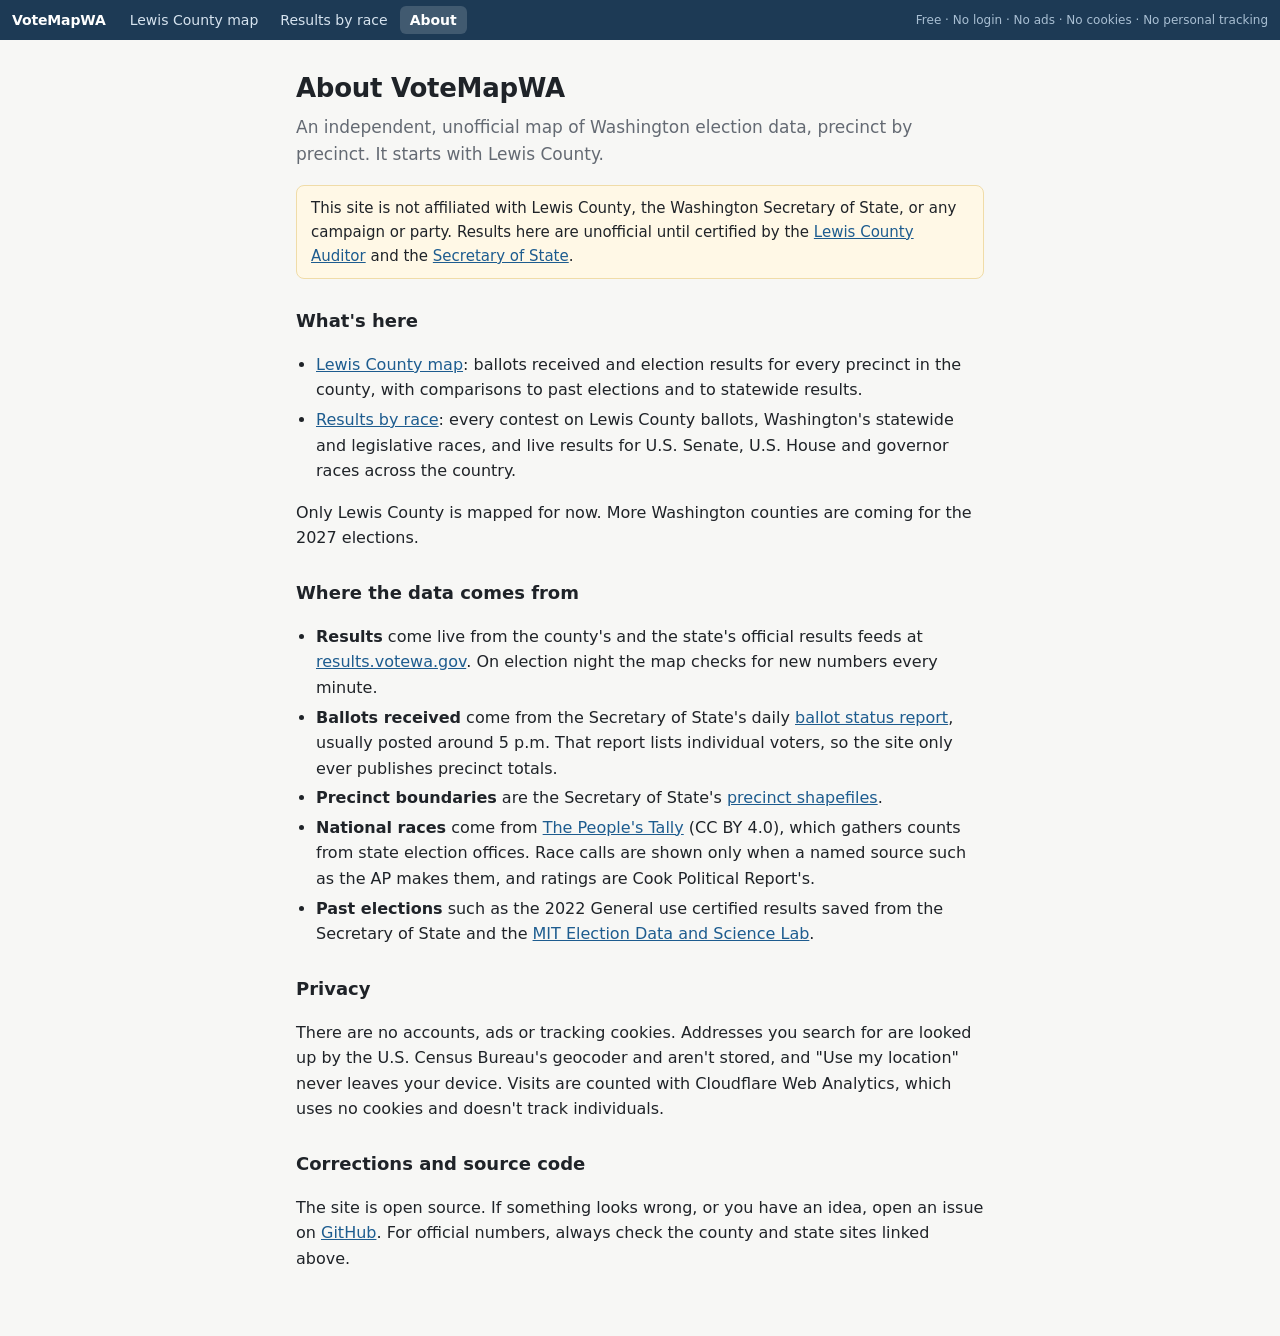
<file: site/about.html>
<!doctype html>
<html lang="en">
<head>
  <meta charset="utf-8">
  <meta name="viewport" content="width=device-width, initial-scale=1">
  <title>About VoteMapWA</title>
  <meta name="description" content="About VoteMapWA: an unofficial, independent election map for Lewis County, Washington, and where its data comes from.">
  <meta property="og:type" content="website">
  <meta property="og:url" content="https://votemapwa.org/about.html">
  <meta property="og:title" content="About VoteMapWA">
  <meta property="og:image" content="https://votemapwa.org/share.png">
  <link rel="icon" href="favicon.ico" sizes="any">
  <link rel="icon" href="favicon.svg" type="image/svg+xml">
  <link rel="apple-touch-icon" href="apple-touch-icon.png">
  <link rel="stylesheet" href="nav.css">
  <style>
    :root { --bg: #f7f7f5; --panel: #fff; --text: #1f2328; --muted: #646a73; --line: #e3e3df; --accent: #1d5c8f;
      font-family: system-ui, -apple-system, "Segoe UI", Roboto, sans-serif; color: var(--text); }
    * { box-sizing: border-box; }
    html, body { margin: 0; background: var(--bg); }
    a { color: var(--accent); }
    .wrap { max-width: 720px; margin: 0 auto; padding: 20px 16px 48px; line-height: 1.6; font-size: 16px; }
    h1 { font-size: 26px; margin: 8px 0 4px; letter-spacing: -0.01em; }
    h2 { font-size: 18px; margin: 28px 0 6px; }
    .lede { font-size: 17px; color: var(--muted); margin-top: 0; }
    ul { padding-left: 20px; }
    li { margin: 4px 0; }
    .note { background: #fff8e6; border: 1px solid #f0dca8; border-radius: 8px; padding: 10px 14px; font-size: 15px; }
  </style>
</head>
<body>
  <nav class="topnav" aria-label="Site">
    <a class="brand" href="./">VoteMapWA</a>
    <div class="links">
      <a href="./">Lewis County map</a>
      <a href="races.html">Results by race</a>
      <a href="about.html" aria-current="page">About</a>
    </div>
    <span class="values" title="Visits are counted in aggregate by Cloudflare Web Analytics, which sets no cookies and doesn't identify you.">Free · No login · No ads · No cookies · No personal tracking</span>
  </nav>
  <main class="wrap">
    <h1>About VoteMapWA</h1>
    <p class="lede">An independent, unofficial map of Washington election data, precinct by precinct. It starts with Lewis County.</p>

    <p class="note">This site is not affiliated with Lewis County, the Washington Secretary of State, or any campaign or party.
      Results here are unofficial until certified by the
      <a href="https://elections.lewiscountywa.gov/" target="_blank" rel="noopener">Lewis County Auditor</a> and the
      <a href="https://www.sos.wa.gov/elections" target="_blank" rel="noopener">Secretary of State</a>.</p>

    <h2>What's here</h2>
    <ul>
      <li><a href="./">Lewis County map</a>: ballots received and election results for every precinct in the county, with
        comparisons to past elections and to statewide results.</li>
      <li><a href="races.html">Results by race</a>: every contest on Lewis County ballots, Washington's statewide and
        legislative races, and live results for U.S. Senate, U.S. House and governor races across the country.</li>
    </ul>
    <p>Only Lewis County is mapped for now. More Washington counties are coming for the 2027 elections.</p>

    <h2>Where the data comes from</h2>
    <ul>
      <li><strong>Results</strong> come live from the county's and the state's official results feeds at
        <a href="https://results.votewa.gov/results/public/lewis-county-wa" target="_blank" rel="noopener">results.votewa.gov</a>.
        On election night the map checks for new numbers every minute.</li>
      <li><strong>Ballots received</strong> come from the Secretary of State's daily
        <a href="https://www.sos.wa.gov/elections/data-research/election-data-and-maps/ballot-status-reports" target="_blank" rel="noopener">ballot status report</a>,
        usually posted around 5 p.m. That report lists individual voters, so the site only ever publishes precinct totals.</li>
      <li><strong>Precinct boundaries</strong> are the Secretary of State's
        <a href="https://www.sos.wa.gov/elections/data-research/election-data-and-maps/reports-data-and-statistics/precinct-shapefiles" target="_blank" rel="noopener">precinct shapefiles</a>.</li>
      <li><strong>National races</strong> come from <a href="https://thepeoplestally.com/open-data/" target="_blank" rel="noopener">The People's Tally</a>
        (CC BY 4.0), which gathers counts from state election offices. Race calls are shown only when a named source such as
        the AP makes them, and ratings are Cook Political Report's.</li>
      <li><strong>Past elections</strong> such as the 2022 General use certified results saved from the Secretary of State
        and the <a href="https://electionlab.mit.edu/" target="_blank" rel="noopener">MIT Election Data and Science Lab</a>.</li>
    </ul>

    <h2>Privacy</h2>
    <p>There are no accounts, ads or tracking cookies. Addresses you search for are looked up by the U.S. Census Bureau's
      geocoder and aren't stored, and "Use my location" never leaves your device. Visits are counted with Cloudflare Web
      Analytics, which uses no cookies and doesn't track individuals.</p>

    <h2>Corrections and source code</h2>
    <p>The site is open source. If something looks wrong, or you have an idea, open an issue on
      <a href="https://github.com/eckstein/lewis-county-election-map" target="_blank" rel="noopener">GitHub</a>.
      For official numbers, always check the county and state sites linked above.</p>
  </main>
  <script defer src="https://static.cloudflareinsights.com/beacon.min.js" data-cf-beacon='{"token": "aafe9ad38ead4d3689446bed4373c6c2"}'></script>
</body>
</html>
</file>
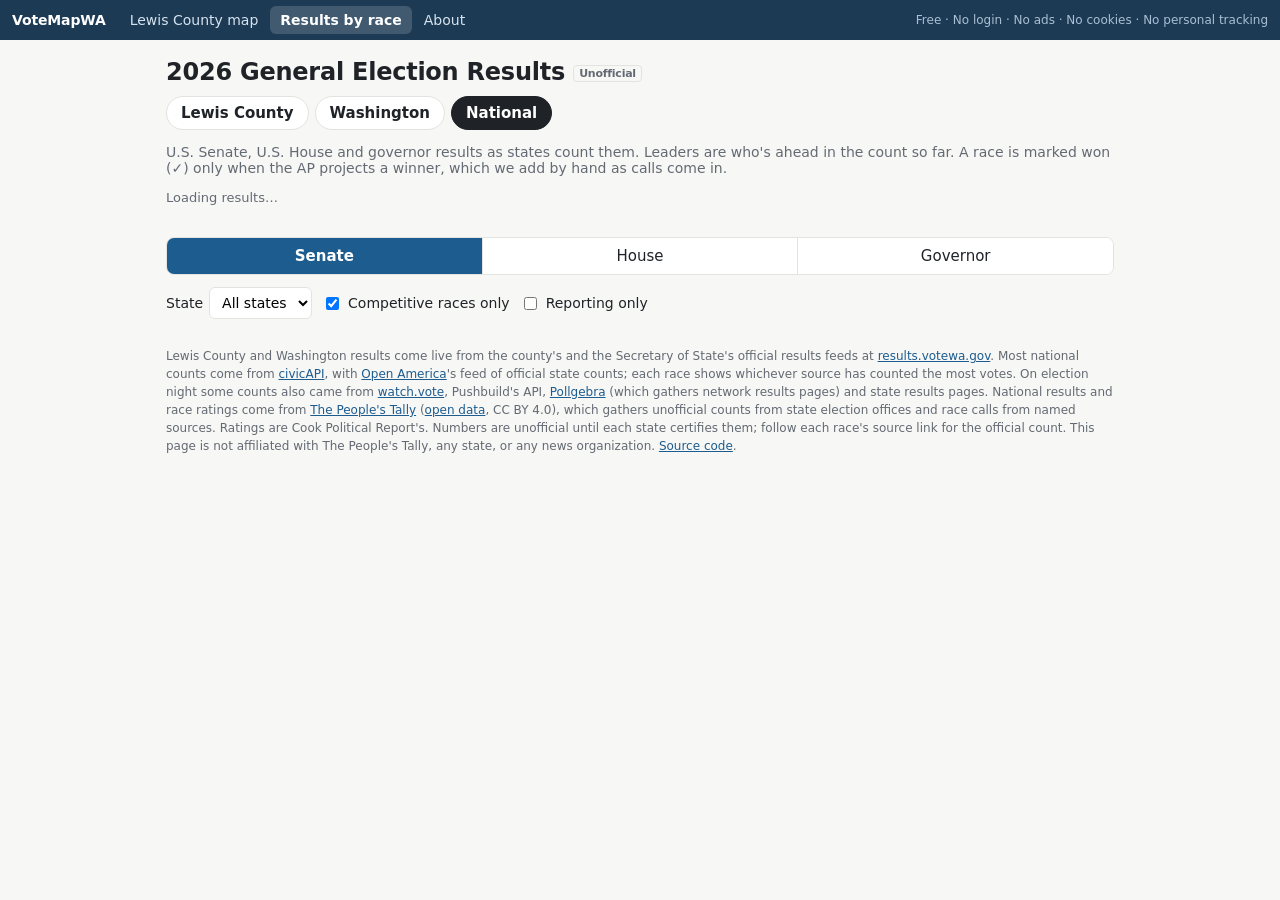
<file: site/national.html>
<!doctype html>
<html lang="en">
<head>
  <meta charset="utf-8">
  <title>Results by Race</title>
  <meta http-equiv="refresh" content="0; url=races.html#national">
  <link rel="canonical" href="https://votemapwa.org/races.html">
  <script>location.replace("races.html#national");</script>
</head>
<body><a href="races.html#national">National results have moved here.</a></body>
</html>
</file>
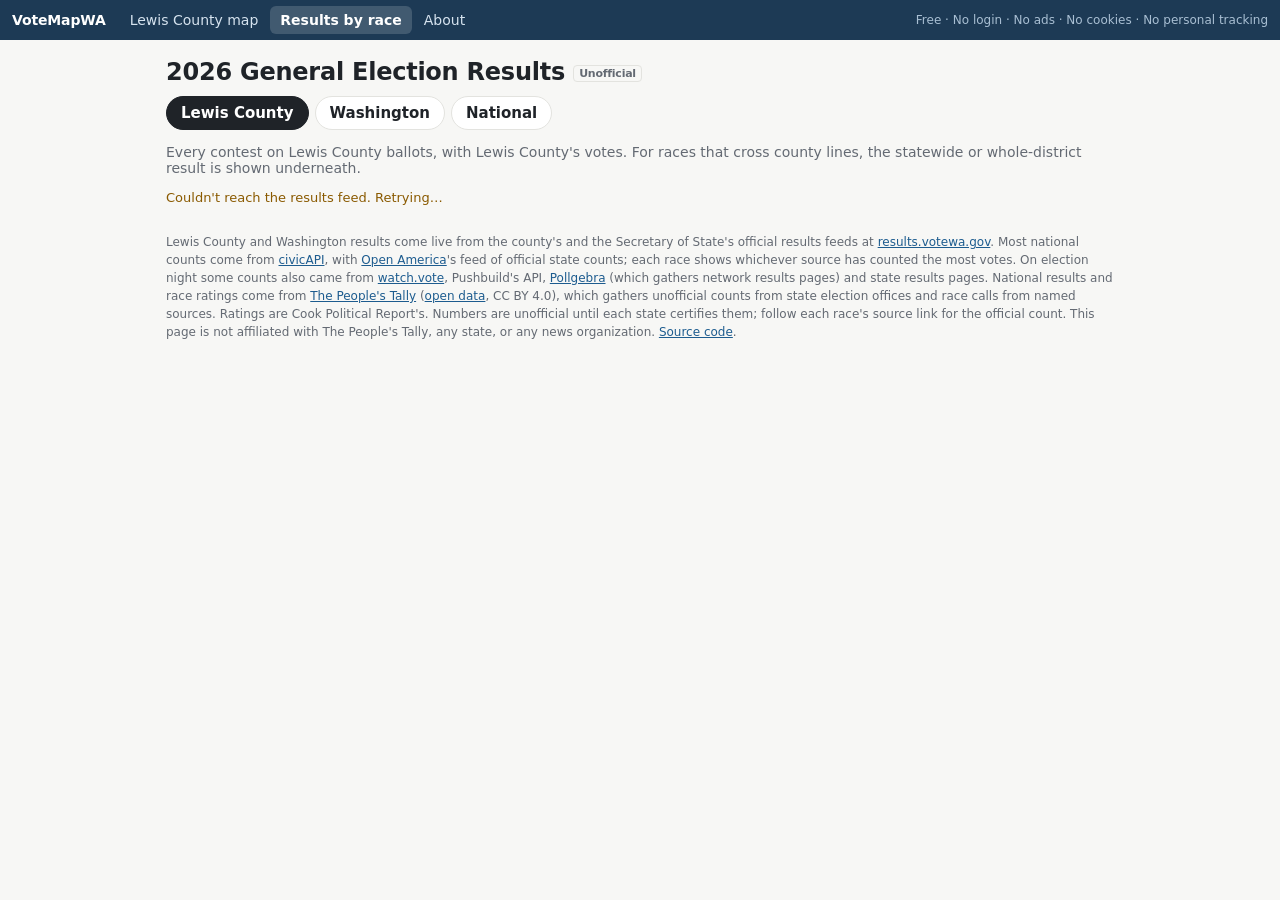
<file: site/races.html>
<!doctype html>
<html lang="en">
<head>
  <meta charset="utf-8">
  <meta name="viewport" content="width=device-width, initial-scale=1">
  <title>Results by Race</title>
  <meta name="description" content="Live 2026 general election results by race: Lewis County, Washington state, and national Senate, House and governor races.">
  <meta property="og:type" content="website">
  <meta property="og:url" content="https://votemapwa.org/races.html">
  <meta property="og:title" content="2026 Results by Race">
  <meta property="og:description" content="Live results for Lewis County, Washington state, and national Senate, House and governor races.">
  <meta property="og:image" content="https://votemapwa.org/share.png">
  <link rel="icon" href="favicon.ico" sizes="any">
  <link rel="icon" href="favicon.svg" type="image/svg+xml">
  <link rel="apple-touch-icon" href="apple-touch-icon.png">
  <link rel="stylesheet" href="nav.css">
  <style>
    :root {
      --bg: #f7f7f5; --panel: #fff; --text: #1f2328; --muted: #646a73; --line: #e3e3df; --accent: #1d5c8f;
      --d: #2f6db5; --d-soft: #dbe7f6; --r: #c23b32; --r-soft: #f6dcd9; --o: #7a6a9a; --o-soft: #e7e2ef;
      font-family: system-ui, -apple-system, "Segoe UI", Roboto, sans-serif; color: var(--text);
    }
    * { box-sizing: border-box; }
    [hidden] { display: none !important; }
    html, body { margin: 0; background: var(--bg); }
    a { color: var(--accent); }
    .wrap { max-width: 980px; margin: 0 auto; padding: 8px 16px 40px; }
    .back { font-size: 14px; font-weight: 600; text-decoration: none; }
    .back:hover { text-decoration: underline; }
    h1 { font-size: 24px; margin: 10px 0 2px; letter-spacing: -0.01em; }
    h2 { font-size: 13px; margin: 0 0 10px; text-transform: uppercase; letter-spacing: 0.04em; color: var(--muted); }
    .badge { font-size: 11px; font-weight: 600; color: var(--muted); border: 1px solid var(--line); border-radius: 4px; padding: 1px 5px; vertical-align: middle; }
    .muted { color: var(--muted); font-size: 13px; }
    details.cty { display: inline; position: relative; }
    details.cty > summary { display: inline-flex; align-items: center; justify-content: center; width: 15px; height: 15px; border-radius: 50%;
      border: 1px solid currentColor; font: italic 600 10px/1 Georgia, serif; cursor: pointer; list-style: none; vertical-align: 1px; margin-left: 2px; }
    details.cty > summary::-webkit-details-marker { display: none; }
    details.cty .cty-body { position: absolute; z-index: 20; left: -120px; top: 20px; width: 260px; padding: 8px 10px; border-radius: 8px;
      background: var(--panel, #fff); color: var(--text); border: 1px solid var(--line, #ddd); box-shadow: 0 2px 8px rgba(0,0,0,.15);
      font-size: 12.5px; line-height: 1.45; font-style: normal; white-space: normal; }
    .sub { color: var(--muted); font-size: 14px; margin: 0 0 14px; }
    .status { font-size: 13px; color: var(--muted); margin: 0 0 16px; }
    .status.err { color: #8a5a00; }
    .card { background: var(--panel); border: 1px solid var(--line); border-radius: 10px; padding: 14px; }

    .strip { display: grid; grid-template-columns: repeat(3, 1fr); gap: 12px; margin-bottom: 16px; }
    @media (max-width: 720px) { .strip { grid-template-columns: 1fr; } }
    .bal-h { display: flex; justify-content: space-between; align-items: baseline; margin-bottom: 8px; }
    .bal-h strong { font-size: 15px; }
    .bar { position: relative; display: flex; height: 14px; border-radius: 4px; overflow: hidden; background: #ecece8; }
    .bar span { height: 100%; }
    .bar .d { background: var(--d); } .bar .r { background: var(--r); } .bar .i { background: var(--o); }
    .bar .line { position: absolute; top: -3px; bottom: -3px; left: 50%; width: 2px; background: var(--text); }
    .bal-n { display: flex; justify-content: space-between; font-size: 13px; margin-top: 6px; }
    .bal-n .dn { color: var(--d); font-weight: 700; } .bal-n .rn { color: var(--r); font-weight: 700; text-align: right; }
    .bal .note { font-size: 12px; color: var(--muted); margin-top: 4px; }

    .home { margin-bottom: 16px; border-left: 4px solid var(--accent); }

    .tabs { display: flex; gap: 0; border: 1px solid var(--line); border-radius: 8px; overflow: hidden; margin-bottom: 12px; background: #fff; }
    .tabs button { flex: 1; font: inherit; font-size: 15px; padding: 9px 0; border: 0; background: #fff; color: var(--text); cursor: pointer; }
    .tabs button + button { border-left: 1px solid var(--line); }
    .tabs button[aria-selected="true"] { background: var(--accent); color: #fff; font-weight: 600; }
    .filters { display: flex; flex-wrap: wrap; gap: 10px; align-items: center; margin-bottom: 12px; font-size: 14px; }
    .filters select, .filters input[type=search] { font: inherit; font-size: 14px; padding: 6px 8px; border: 1px solid var(--line); border-radius: 6px; background: #fff; }
    .filters label { display: inline-flex; gap: 6px; align-items: center; }

    .grid { display: grid; grid-template-columns: repeat(auto-fill, minmax(290px, 1fr)); gap: 12px; }
    .section-h { margin: 18px 0 10px; }
    .race { background: var(--panel); border: 1px solid var(--line); border-radius: 10px; padding: 12px; }
    .race-h { display: flex; justify-content: space-between; gap: 8px; align-items: baseline; }
    .race-h strong { font-size: 15px; }
    .rating { font-size: 11px; font-weight: 600; border-radius: 4px; padding: 1px 6px; white-space: nowrap; }
    .rt0, .rt1 { background: var(--d-soft); color: #1d4a80; } .rt2 { background: #eaf1fa; color: #1d4a80; }
    .flag-D { background: var(--d); color: #fff; } .flag-R { background: var(--r); color: #fff; } .flag-O { background: var(--o); color: #fff; }
    .flag-hold, .flag-new { background: #ecece8; color: var(--muted); }
    .rt3 { background: #efe8d4; color: #6b5310; }
    .rt4 { background: #fbecea; color: #8c2a23; } .rt5, .rt6 { background: var(--r-soft); color: #8c2a23; }
    .inc { font-size: 12px; color: var(--muted); margin: 2px 0 8px; }
    .cands { list-style: none; margin: 0; padding: 0; display: flex; flex-direction: column; gap: 6px; }
    .cand { display: grid; grid-template-columns: 1fr auto; gap: 2px 8px; font-size: 14px; }
    .cand .nm { overflow: hidden; text-overflow: ellipsis; white-space: nowrap; }
    .pty { display: inline-block; width: 18px; font-size: 11px; font-weight: 700; text-align: center; border-radius: 3px; color: #fff; margin-right: 6px; }
    .pD { background: var(--d); } .pR { background: var(--r); } .pO { background: var(--o); }
    .cand .num { text-align: right; font-variant-numeric: tabular-nums; }
    .cand .num small { color: var(--muted); font-size: 12px; margin-left: 4px; }
    .cand .cbar { grid-column: 1 / -1; height: 5px; background: #ecece8; border-radius: 3px; overflow: hidden; }
    .cand .cbar span { display: block; height: 100%; }
    .cand.win .nm { font-weight: 700; }
    .cand.win .nm::after { content: " ✓"; color: #1a7f37; }
    .more { font-size: 12px; color: var(--muted); }
    .race-f { margin-top: 8px; font-size: 12px; color: var(--muted); display: flex; justify-content: space-between; gap: 8px; }
    .race-f .st-called { color: #1a7f37; font-weight: 600; }
    .race-f .st-counting { color: #8a5a00; font-weight: 600; }

    .house { background: var(--panel); border: 1px solid var(--line); border-radius: 10px; overflow: hidden; }
    .hrow { display: grid; grid-template-columns: 74px 1fr 1fr 110px; gap: 10px; align-items: center; padding: 9px 12px; font-size: 14px; border-top: 1px solid var(--line); }
    .hrow:first-child { border-top: 0; }
    .hrow .code { font-weight: 700; }
    .hrow .hc { min-width: 0; }
    .hrow .hc .nm { display: block; overflow: hidden; text-overflow: ellipsis; white-space: nowrap; }
    .hrow .hc .num { font-size: 12px; color: var(--muted); font-variant-numeric: tabular-nums; }
    .hrow .hc.win .nm { font-weight: 700; } .hrow .hc.win .nm::after { content: " ✓"; color: #1a7f37; }
    .hrow .hs { text-align: right; font-size: 12px; }
    @media (max-width: 620px) {
      .hrow { grid-template-columns: 60px 1fr 1fr; }
      .hrow .hs { grid-column: 1 / -1; text-align: left; }
    }
    .levels { display: flex; gap: 6px; margin: 10px 0 14px; flex-wrap: wrap; }
    .levels button { font: inherit; font-size: 15px; font-weight: 600; padding: 7px 14px; border: 1px solid var(--line); border-radius: 999px; background: #fff; color: var(--text); cursor: pointer; }
    .levels button[aria-selected="true"] { background: var(--text); border-color: var(--text); color: #fff; }
    .race .desc { font-size: 13px; color: var(--muted); margin: 2px 0 8px; }
    .race .desc summary { cursor: pointer; }
    .race .wide { margin-top: 8px; padding-top: 6px; border-top: 1px dashed var(--line); font-size: 12px; color: var(--muted); }
    .race .wide b { color: var(--text); font-weight: 600; }
    .pYes { background: #2f7d5b; } .pNo { background: #9a5b2f; }
    .empty { padding: 16px; color: var(--muted); font-size: 14px; }
    footer { margin-top: 28px; font-size: 12px; color: var(--muted); line-height: 1.5; }
  </style>
</head>
<body>
  <nav class="topnav" aria-label="Site">
    <a class="brand" href="./">VoteMapWA</a>
    <div class="links">
      <a href="./">Lewis County map</a>
      <a href="races.html" aria-current="page">Results by race</a>
      <a href="about.html">About</a>
    </div>
    <span class="values" title="Visits are counted in aggregate by Cloudflare Web Analytics, which sets no cookies and doesn't identify you.">Free · No login · No ads · No cookies · No personal tracking</span>
  </nav>
  <div class="wrap">
    <h1>2026 General Election Results <span class="badge" title="Not an official results site">Unofficial</span></h1>
    <div class="levels" role="tablist" aria-label="Level">
      <button role="tab" data-level="lewis" aria-selected="true">Lewis County</button>
      <button role="tab" data-level="wa" aria-selected="false">Washington</button>
      <button role="tab" data-level="national" aria-selected="false">National</button>
    </div>

    <section id="lv-lewis" class="level">
      <p class="sub">Every contest on Lewis County ballots, with Lewis County's votes. For races that cross county lines, the statewide or whole-district result is shown underneath.</p>
      <p id="lc-status" class="status" role="status">Loading results…</p>
      <section id="lc-progress" class="card home" hidden></section>
      <div id="lc-list"></div>
    </section>

    <section id="lv-wa" class="level" hidden>
      <p class="sub">Statewide measures and races, U.S. House, the courts and the Legislature, counted across all of Washington's counties.</p>
      <p id="wa-status" class="status" role="status">Loading results…</p>
      <p id="wa-progress" class="muted" hidden></p>
      <div class="filters">
        <label>Legislature <select id="wa-ld"></select></label>
      </div>
      <div id="wa-list"></div>
    </section>

    <section id="lv-national" class="level" hidden>
    <p class="sub">U.S. Senate, U.S. House and governor results as states count them. Leaders are who's ahead in the count so far. A race is marked won (✓) only when the AP projects a winner, which we add by hand as calls come in.</p>
    <p id="status" class="status" role="status">Loading results…</p>

    <section class="strip" id="strip" aria-label="Balance of power"></section>
    <section class="card home" id="home" hidden></section>

    <div class="tabs" role="tablist" aria-label="Office">
      <button role="tab" data-office="S" aria-selected="true">Senate</button>
      <button role="tab" data-office="H" aria-selected="false">House</button>
      <button role="tab" data-office="G" aria-selected="false">Governor</button>
    </div>
    <div class="filters">
      <label>State <select id="state"><option value="">All states</option></select></label>
      <label id="comp-wrap"><input type="checkbox" id="comp" checked> Competitive races only</label>
      <label id="rep-wrap"><input type="checkbox" id="rep"> Reporting only</label>
    </div>
    <div id="list"></div>
    </section>

    <footer>
      Lewis County and Washington results come live from the county's and the Secretary of State's official results feeds at
      <a href="https://results.votewa.gov/results/public/washington" target="_blank" rel="noopener">results.votewa.gov</a>.
      Most national counts come from <a href="https://civicapi.org/" target="_blank" rel="noopener">civicAPI</a>, with
      <a href="https://openamerica.io/elections/api/" target="_blank" rel="noopener">Open America</a>'s feed of official state counts;
      each race shows whichever source has counted the most votes. On election night some counts also came from
      <a href="https://watch.vote/midterms/2026" target="_blank" rel="noopener">watch.vote</a>, Pushbuild's API,
      <a href="https://pollgebra.com/" target="_blank" rel="noopener">Pollgebra</a> (which gathers network results pages)
      and state results pages.
      National results and race ratings come from <a href="https://thepeoplestally.com/" target="_blank" rel="noopener">The People's Tally</a>
      (<a href="https://thepeoplestally.com/open-data/" target="_blank" rel="noopener">open data</a>, CC BY 4.0), which gathers
      unofficial counts from state election offices and race calls from named sources. Ratings are Cook Political Report's.
      Numbers are unofficial until each state certifies them; follow each race's source link for the official count.
      This page is not affiliated with The People's Tally, any state, or any news organization.
      <a href="https://github.com/eckstein/lewis-county-election-map" target="_blank" rel="noopener">Source code</a>.
    </footer>
  </div>

<script>
// Level tabs (Lewis County / Washington / National), remembered in the URL hash.
(() => {
  const LEVELS = ["lewis", "wa", "national"];
  function show(level) {
    if (!LEVELS.includes(level)) level = "lewis";
    document.querySelectorAll(".levels button").forEach((b) => b.setAttribute("aria-selected", String(b.dataset.level === level)));
    LEVELS.forEach((l) => { document.getElementById("lv-" + l).hidden = l !== level; });
    if (location.hash.slice(1) !== level) history.replaceState(null, "", "#" + level);
    window.dispatchEvent(new Event("levelchange"));
  }
  document.querySelectorAll(".levels button").forEach((b) => b.addEventListener("click", () => show(b.dataset.level)));
  window.addEventListener("hashchange", () => show(location.hash.slice(1)));
  show(location.hash.slice(1));
})();
</script>
<script>
(() => {
  "use strict";
  const TALLY = "https://thepeoplestally.com";
  // /api/live has no CORS header, so the Worker relays it (and caches it for a minute).
  const LIVE = "https://lc-results-proxy.zacharyeckstein.workers.dev/national/live";
  // civicAPI counts for every state, trimmed and cached by our Worker.
  const CIVIC = "https://lc-results-proxy.zacharyeckstein.workers.dev/national/civic";
  const HOME = "H-WA-03"; // Lewis County's district
  const RATINGS = ["Solid D", "Likely D", "Lean D", "Toss Up", "Lean R", "Likely R", "Solid R"];
  const OFFICE = { S: "Senate", H: "House", G: "Governor" };
  const STATES = { AL:"Alabama",AK:"Alaska",AZ:"Arizona",AR:"Arkansas",CA:"California",CO:"Colorado",CT:"Connecticut",DE:"Delaware",DC:"District of Columbia",FL:"Florida",GA:"Georgia",HI:"Hawaii",ID:"Idaho",IL:"Illinois",IN:"Indiana",IA:"Iowa",KS:"Kansas",KY:"Kentucky",LA:"Louisiana",ME:"Maine",MD:"Maryland",MA:"Massachusetts",MI:"Michigan",MN:"Minnesota",MS:"Mississippi",MO:"Missouri",MT:"Montana",NE:"Nebraska",NV:"Nevada",NH:"New Hampshire",NJ:"New Jersey",NM:"New Mexico",NY:"New York",NC:"North Carolina",ND:"North Dakota",OH:"Ohio",OK:"Oklahoma",OR:"Oregon",PA:"Pennsylvania",RI:"Rhode Island",SC:"South Carolina",SD:"South Dakota",TN:"Tennessee",TX:"Texas",UT:"Utah",VT:"Vermont",VA:"Virginia",WA:"Washington",WV:"West Virginia",WI:"Wisconsin",WY:"Wyoming" };
  // Seats not up this year (Senate: independents who caucus with Democrats count as D).
  const SENATE_NOT_UP = { D: 34, R: 31 };
  const GOV_NOT_UP = { D: 6, R: 8 }; // governors' seats not on the 2026 ballot

  let core = null;          // [{id, o, st, loc, inc, incP, r, cands:[{name,p,inc}]}]
  let snapshot = {};        // results.json races
  let live = {};
  let feeds = {};           // /api/live st: states The People's Tally has a live feed for
  let sites = {};           // core.json: each state's official elections site
  let calls = {};
  const oa = {};            // Open America results.json by office letter: {S, G, H}
  let counts = {};
  let civicAt = null;
  let civic = {};           // /national/civic: {raceId: {c: {name: votes}, pct}}
  let autoCounts = {};      // counts.json: pulled from state sites with no live feed (Montana, Oregon)          // calls.json counts: hand-entered vote totals           // calls.json: {raceId: {winner, by, at}}            // /api/live res, keyed by state
  let lastOk = 0, lastErr = "";
  const ui = { office: "S", state: "", comp: true, rep: false };
  try { Object.assign(ui, JSON.parse(localStorage.getItem("national-ui") || "{}")); } catch (e) {}

  const $ = (id) => document.getElementById(id);
  const esc = (s) => String(s == null ? "" : s).replace(/[&<>"']/g, (c) => ({ "&":"&amp;","<":"&lt;",">":"&gt;",'"':"&quot;","'":"&#39;" }[c]));
  const fmt = (n) => (n == null ? "" : Number(n).toLocaleString("en-US"));
  const party = (p) => { p = String(p || "").replace("!", "").toUpperCase()[0] || "O"; return p === "D" || p === "R" ? p : "O"; };
  const lastName = (n) => String(n).replace(/,? (Jr|Sr|II|III|IV)\.?$/i, "").trim().split(" ").pop().toLowerCase();

  // core.json packs races one per line: office|state[-district]|incumbent|party|rating|P:Name *#fec~...;P:Name...
  function parseCore(text) {
    return text.split("\n").filter(Boolean).map((line) => {
      const f = line.split("|");
      const o = f[0], loc = f[1];
      const cands = (f[5] || "").split(";").filter(Boolean).map((c) => {
        const i = c.indexOf(":");
        const raw = c.slice(i + 1).split(/[#~]/)[0];
        return { name: raw.replace(/\s*\*$/, "").trim(), p: party(c.slice(0, i)), inc: /\*\s*$/.test(raw), writeIn: c.slice(0, i).includes("!") };
      });
      return { id: o + "-" + loc, o, loc, st: loc.slice(0, 2), inc: f[2], incP: f[3], r: f[4] === "" ? null : Number(f[4]), cands };
    });
  }

  // Results for one race: the snapshot, with live counts laid over any race not yet called.
  // A call can arrive in either feed; the live feed carries manually entered network projections.
  function result(id) {
    let base = baseResult(id);
    // Some states (South Carolina) count a county as reporting only once it's
    // finished, so a feed can show "0 of 46 counties" with most votes in. Then
    // use an automatic expected-vote estimate for the same race if there is one.
    const a = autoCounts[id] || {};
    if (base.rep && !Number(base.rep.u) && base.exp == null && resultCands(base).some((c) => c.votes > 0)) {
      if (a.exp != null) base = { ...base, exp: a.exp, rep: null };
      else if (a.rep && Number(a.rep.u) > 0) base = { ...base, rep: a.rep };
    }
    const call = calls[id];
    if (!call || base.status === "called") return base;
    return { ...base, status: "called", winner_name: call.winner, called_by: call.by || "AP" };
  }
  // Hand-entered counts (calls.json "counts") for races with no live feed:
  // {raceId: {cands: {"Name": votes}, exp, at, src}}. Live data wins when it has votes.
  function manualCounts(id) {
    // Hand-entered counts win unless the automatic entry is newer.
    const h = counts[id], a = autoCounts[id];
    const m = h && a ? ((a.at || "") > (h.at || "") ? a : h) : h || a;
    if (!m || !(m.cands || m.pcts)) return null;
    // "pcts" entries (watch.vote) carry only the top two candidates' percents.
    const cands = m.cands
      ? Object.entries(m.cands).map(([name, votes]) => ({ name, votes: Number(votes) || 0 }))
      : Object.entries(m.pcts).map(([name, pct]) => ({ name, pct: Number(pct), votes: null }));
    return { status: "counting", cands, exp: m.exp ?? null, rep: m.rep || null, asof: m.at || null, src: m.src_name || "Hand-entered from AP", url: m.url || "" };
  }
  // Open America's feed of official state counts (openamerica.io/elections/api),
  // keyed by office then "TX" or "TX-07".
  function oaResult(id) {
    const [o, st, dist] = id.split("-");
    if (dist === "sp") return null;
    const r = oa[o]?.races?.[dist ? `${st}-${dist}` : st];
    if (!r || !Array.isArray(r.cands) || !r.total) return null;
    return {
      status: "counting",
      cands: r.cands.map((c) => ({ name: c.n, votes: c.v, party: c.p })),
      rep: r.pct_in ? { u: r.pct_in, t: 100, unit: "pct" } : null,
      asof: oa[o].as_of || null,
      src: `${STATES[st]} via Open America`,
      url: "https://openamerica.io/elections/",
    };
  }
  // civicAPI (civicapi.org) through the Worker: counts for nearly every race.
  function civicResult(id) {
    const r = civic[id];
    if (!r || !r.c) return null;
    return {
      status: "counting",
      cands: Object.entries(r.c).map(([name, votes]) => ({ name, votes })),
      rep: r.pct != null ? { u: r.pct, t: 100, unit: "pct" } : null,
      asof: civicAt,
      src: "civicAPI",
      url: "https://civicapi.org/",
    };
  }
  function baseResult(id) {
    const live0 = liveResult(id);
    const hasVotes = Array.isArray(live0.cands) && live0.cands.some((c) => Number(Array.isArray(c) ? c[2] : c.votes ?? c.v) > 0);
    const votes = (r) => resultCands(r).reduce((t, c) => t + (c.votes || 0), 0);
    const fromOA = oaResult(id);
    const fromCivic = civicResult(id);
    const m = manualCounts(id);
    // Use whichever source has counted the most votes; a feed with more votes is
    // further along (the Tally's hand-entered races can lag by hours).
    const best = [hasVotes ? live0 : null, fromOA, fromCivic, m && m.cands.some((c) => c.votes) ? m : null]
      .filter(Boolean).sort((a, b) => votes(b) - votes(a))[0];
    if (best === live0 || (!best && live0.status === "called")) return live0;
    // A called race keeps its call (status, winner, caller) but shows the freshest counts.
    const keep = live0.status === "called" ? { status: "called", winner_name: live0.winner_name, called_by: live0.called_by, leader: live0.leader } : {};
    if (best) return { ...live0, ...best, exp: best.exp ?? null, rep: best.rep ?? null, ...keep };
    return m ? { ...live0, ...m } : live0;
  }
  function liveResult(id) {
    const snap = snapshot[id] || {};
    if (snap.status === "called") return snap;
    const st = live[id.split("-")[1]];
    const lv = st && st.races && st.races[id];
    if (lv) return { ...snap, ...lv, status: lv.status === "called" ? "called" : snap.status === "leading" ? "leading" : "counting", asof: lv.asof || st.asOf || snap.asof, src: lv.src || st.src || snap.src, url: lv.url || st.url || snap.url };
    return snap;
  }
  function resultCands(res) {
    if (!Array.isArray(res.cands)) return [];
    // Tickets come as "Donalds / Avila"; keep the top of the ticket so names match.
    const top = (n) => n.replace(/\s+\/\s+.*$/, "");
    return res.cands.map((c) => Array.isArray(c)
      ? { name: top(String(c[0])), pct: c[1] != null ? Number(c[1]) : null, votes: c[2] != null ? Number(c[2]) : null, party: c[3], winner: false }
      : { name: top(String(c.name || c.n || "")), pct: (c.pct ?? c.p) != null ? Number(c.pct ?? c.p) : null, votes: (c.votes ?? c.v) != null ? Number(c.votes ?? c.v) : null, party: c.party, winner: !!c.winner });
  }

  // Merges the candidate list with counts; returns rows sorted by votes (or by party before any count).
  function rows(race) {
    const res = result(race.id);
    const counted = resultCands(res);
    const used = new Set();
    const out = race.cands.filter((c) => !c.writeIn).map((c) => {
      let m = counted.find((x) => x.name.toLowerCase() === c.name.toLowerCase()) || counted.find((x) => lastName(x.name) === lastName(c.name));
      if (m) used.add(m);
      return { name: c.name, p: c.p, inc: c.inc, votes: m ? m.votes : null, pct: m ? m.pct : null, winner: m ? m.winner : false };
    });
    counted.filter((x) => !used.has(x) && !(/^write-?in/i.test(x.name) && !x.votes)).forEach((x) => out.push({ name: x.name, p: party(x.party), inc: false, votes: x.votes, pct: x.pct, winner: x.winner }));
    const total = out.reduce((s, c) => s + (c.votes || 0), 0);
    out.forEach((c) => { if (c.pct == null && total && c.votes != null) c.pct = (c.votes / total) * 100; });
    if (res.status === "called" && !out.some((c) => c.winner)) {
      const wn = res.winner_name ? String(res.winner_name).replace(/\s*\([^)]*\)\s*$/, "") : "";
      const w = wn ? out.find((c) => c.name.toLowerCase() === wn.toLowerCase() || lastName(c.name) === lastName(wn)) : null;
      const lead = w || (res.leader ? out.filter((c) => c.p === party(res.leader)).sort((a, b) => (b.votes || 0) - (a.votes || 0))[0] : null);
      if (lead) lead.winner = true;
    }
    const order = { D: 0, R: 1, O: 2 };
    out.sort((a, b) => (b.votes ?? -1) - (a.votes ?? -1) || (b.pct ?? -1) - (a.pct ?? -1) || order[a.p] - order[b.p] || b.inc - a.inc);
    return { res, cands: out, total, reporting: total > 0 || out.some((c) => c.pct > 0) || res.status === "called" };
  }

  function winnerParty(race) {
    const { res, cands } = rows(race);
    if (res.status !== "called") return null;
    const w = cands.find((c) => c.winner);
    return w ? w.p : res.leader ? party(res.leader) : null;
  }

  function statusLine(res, reporting) {
    if (res.status === "called") return `<span class="st-called">Called${res.called_by ? " by " + esc(res.called_by) : ""}</span>`;
    const est = counted(res);
    if (reporting) return `<span class="st-counting">${est ? esc(est) : "Counting"}</span>`;
    return res.status === "counting" ? "Waiting for first results" : "Not yet reported";
  }
  // How much of the vote is in: The People's Tally's estimate of expected vote
  // when it has one, otherwise the share of precincts/towns reporting.
  function counted(res) {
    if (res.exp != null && res.exp !== "") return `~${Math.round(Number(res.exp))}% of expected vote counted`;
    const rep = res.rep;
    if (rep && rep.t) {
      if (rep.unit === "pct") return `${Number(rep.u) < 1 && Number(rep.u) > 0 ? "<1" : Math.round(Number(rep.u))}% reporting`;
      return `${fmt(rep.u || 0)} of ${fmt(rep.t)} ${esc(rep.unit || "precincts")} reporting`;
    }
    return "";
  }
  // Incumbents are marked "(inc.)" on the candidate list, so this line only
  // appears for open seats, saying which party holds the seat now.
  function seatLine(race) {
    const st = race.o === "H" ? esc(STATES[race.st]) : "";
    const open = /\(open\)/i.test(race.inc || "");
    const p = race.incP && race.incP.length === 1 ? { D: "Democrats", R: "Republicans" }[race.incP] : "";
    const text = open ? `Open seat${p ? ", held by " + p : ""}` : "";
    return st || text ? `<div class="inc">${[st, text].filter(Boolean).join(" · ")}</div>` : '<div style="height:6px"></div>';
  }
  // States The People's Tally has no live feed for get a pointer to the official site instead of a count.
  function noFeed(race, reporting) {
    if (reporting || feeds[race.st] || counts[race.id] || autoCounts[race.id] || oaResult(race.id) || civic[race.id] || !Object.keys(feeds).length) return "";
    const url = sites[race.st];
    return `No live count for ${esc(STATES[race.st])}${url ? ` · <a href="${esc(url)}" target="_blank" rel="noopener">State results</a>` : ""}`;
  }
  function asOf(res) {
    if (!res.asof) return "";
    const t = new Date(res.asof);
    // Some state feeds stamp times in the future (a 12-hour clock read as 24-hour), so skip those.
    if (isNaN(t) || t - Date.now() > 10 * 60e3) return "";
    return t.toLocaleTimeString("en-US", { hour: "numeric", minute: "2-digit" });
  }
  function title(race) {
    if (race.o === "H") return race.loc;
    return STATES[race.st] + (race.loc.endsWith("-sp") ? " (special)" : "");
  }
  const ratingChip = (r) => (r == null ? "" : `<span class="rating rt${r}" title="Cook Political Report rating">${RATINGS[r]}</span>`);
  // Once a race is called, the rating gives way to whether the seat flipped.
  const PARTY = { D: "Dem", R: "GOP", O: "Other" };
  function raceChip(race) {
    const w = winnerParty(race);
    if (!w) return ratingChip(race.r);
    const held = race.incP && race.incP.length === 1 ? race.incP : "";
    if (!held) return `<span class="rating flag-new" title="New or redrawn seat">${PARTY[w]} win</span>`;
    if (held === w) return `<span class="rating flag-hold" title="Same party as before">${PARTY[w]} hold</span>`;
    return `<span class="rating flag-${w}" title="Seat changes party">${PARTY[w]} flip</span>`;
  }

  function raceCard(race, maxCands = 4) {
    const { res, cands, reporting } = rows(race);
    const shown = cands.slice(0, maxCands);
    const rest = cands.length - shown.length;
    const list = shown.map((c) => `
      <li class="cand${c.winner ? " win" : ""}">
        <span class="nm"><span class="pty p${c.p}">${c.p === "O" ? "•" : c.p}</span>${esc(c.name)}${c.inc ? ' <span class="muted">(inc.)</span>' : ""}</span>
        <span class="num">${c.pct != null ? c.pct.toFixed(1) + "%" : ""}${reporting && c.votes != null ? `<small>${fmt(c.votes)}</small>` : ""}</span>
        ${reporting ? `<span class="cbar"><span class="p${c.p}" style="width:${Math.max(0, Math.min(100, c.pct || 0))}%"></span></span>` : ""}
      </li>`).join("");
    const src = res.url ? `<a href="${esc(res.url)}" target="_blank" rel="noopener">${esc(res.src || "Source")}</a>` : esc(res.src || "");
    const nf = res.status === "called" ? "" : noFeed(race, reporting);
    return `<article class="race">
      <div class="race-h"><strong>${esc(title(race))}</strong>${raceChip(race)}</div>
      ${seatLine(race)}
      <ul class="cands">${list}</ul>
      ${rest > 0 ? `<div class="more">+${rest} other candidate${rest > 1 ? "s" : ""}</div>` : ""}
      <div class="race-f">${nf ? `<span>${nf}</span>` : `<span>${statusLine(res, reporting)}${asOf(res) ? " · " + asOf(res) : ""}</span><span>${src}</span>`}</div>
    </article>`;
  }

  function houseRow(race) {
    const { res, cands, reporting } = rows(race);
    const cell = (c) => c ? `<div class="hc${c.winner ? " win" : ""}"><span class="nm"><span class="pty p${c.p}">${c.p === "O" ? "•" : c.p}</span>${esc(c.name)}${c.inc ? " *" : ""}</span>${reporting ? `<span class="num">${c.pct != null ? c.pct.toFixed(1) + "%" : ""} ${c.votes != null ? "· " + fmt(c.votes) : ""}</span>` : ""}</div>` : "<div></div>";
    return `<div class="hrow"><span class="code">${esc(race.loc)}<br>${raceChip(race)}</span>${cell(cands[0])}${cell(cands[1])}<span class="hs">${(res.status !== "called" && noFeed(race, reporting)) || statusLine(res, reporting) + (asOf(res) ? "<br>" + asOf(res) : "")}</span></div>`;
  }

  // Seats not up + races called (rare: certified results or a named source)
  // + races where a party's candidate leads the count so far, drawn lighter.
  function balance(name, office, total, notUp, line, note) {
    const races = core.filter((r) => r.o === office);
    const won = { D: notUp.D, R: notUp.R, O: 0 }, lead = { D: 0, R: 0, O: 0 };
    races.forEach((r) => {
      const p = winnerParty(r);
      if (p) { won[p]++; return; }
      const { cands, total: votes } = rows(r);
      if (votes > 0 && cands[0] && (cands[0].votes || 0) > (cands[1]?.votes || 0)) lead[cands[0].p]++;
      else if (!votes && cands[0]?.pct > 0 && cands[0].pct > (cands[1]?.pct || 0)) lead[cands[0].p]++;
    });
    const open = total - won.D - won.R - won.O - lead.D - lead.R - lead.O;
    const pc = (n) => (n / total) * 100 + "%";
    const side = (p) => `${won[p]}${lead[p] ? `<br><span style="font-weight:400;font-size:12px">+${lead[p]} leading</span>` : ""}`;
    return `<div class="card bal">
      <div class="bal-h"><strong>${name}</strong><span class="muted">${line}</span></div>
      <div class="bar" role="img" aria-label="${name}: Democrats ${won.D} plus ${lead.D} leading, Republicans ${won.R} plus ${lead.R} leading, ${open} not yet reporting">
        <span class="d" style="width:${pc(won.D)}"></span><span class="d" style="width:${pc(lead.D)};opacity:.45"></span>
        <span class="i" style="width:${pc(won.O + lead.O)}"></span>
        <span style="flex:1"></span><span class="r" style="width:${pc(lead.R)};opacity:.45"></span><span class="r" style="width:${pc(won.R)}"></span>${office === "G" ? "" : '<span class="line"></span>'}
      </div>
      <div class="bal-n"><span class="dn">D ${side("D")}</span><span class="muted" style="text-align:center">${open} not reporting${won.O + lead.O ? " · " + (won.O + lead.O) + " other" : ""}</span><span class="rn">R ${side("R")}</span></div>
      <div class="note">${note}</div>
    </div>`;
  }

  function render() {
    if (!core) return;
    $("strip").innerHTML =
      balance("Senate", "S", 100, SENATE_NOT_UP, "51 for control", "Solid: seats not up this year plus called races. Light: leading, not yet called. The vice president breaks 50–50 ties.") +
      balance("House", "H", 435, { D: 0, R: 0 }, "218 for control", "Solid: called races. Light: leading, not yet called.") +
      balance("Governors", "G", 50, GOV_NOT_UP, "36 up this year", "Solid: governors not up this year plus called races. Light: leading, not yet called.");

    const home = core.find((r) => r.id === HOME);
    if (home) {
      $("home").hidden = false;
      $("home").innerHTML = `<h2>Lewis County's U.S. House race</h2>${raceCard(home).replace('<article class="race">', '<article class="race" style="border:0;padding:0">')}`;
    }

    document.querySelectorAll(".tabs button").forEach((b) => b.setAttribute("aria-selected", String(b.dataset.office === ui.office)));
    $("state").value = ui.state;
    $("comp").checked = ui.comp;
    $("rep").checked = ui.rep;
    $("comp-wrap").hidden = !!ui.state; // a single state shows all its races

    let races = core.filter((r) => r.o === ui.office && (!ui.state || r.st === ui.state));
    if (ui.rep) races = races.filter((r) => rows(r).reporting);
    const byName = (a, b) => (STATES[a.st] || "").localeCompare(STATES[b.st] || "") || a.loc.localeCompare(b.loc);
    const key = races.filter((r) => r.r != null && r.r >= 1 && r.r <= 5).sort((a, b) => Math.abs(a.r - 3) - Math.abs(b.r - 3) || byName(a, b));
    const other = races.filter((r) => !key.includes(r)).sort(byName);
    const label = OFFICE[ui.office];

    let html = "";
    if (!races.length) {
      html = `<div class="card empty">No ${label.toLowerCase()} races match${ui.rep ? " that are reporting yet" : ""}.</div>`;
    } else if (ui.office === "H") {
      const show = ui.state ? races.sort(byName) : ui.comp ? key : key.concat(other);
      html = `<div class="house">${show.map(houseRow).join("") || '<div class="empty">None.</div>'}</div>`;
      if (!ui.state && ui.comp) html += `<p class="muted">Showing ${key.length} competitive seats (Likely, Lean or Toss Up), closest first. Uncheck "Competitive races only" for all ${core.filter((r) => r.o === "H").length}, or pick a state. * marks the incumbent.</p>`;
    } else if (ui.state) {
      html = `<div class="grid">${races.sort(byName).map((r) => raceCard(r, 6)).join("")}</div>`;
    } else {
      if (key.length) html += `<h2 class="section-h">Competitive ${label.toLowerCase()} races, closest first</h2><div class="grid">${key.map((r) => raceCard(r)).join("")}</div>`;
      if (!ui.comp && other.length) html += `<h2 class="section-h">Other ${label.toLowerCase()} races</h2><div class="grid">${other.map((r) => raceCard(r)).join("")}</div>`;
      if (ui.comp && other.length) html += `<p class="muted">${other.length} safe ${label.toLowerCase()} races hidden. Uncheck "Competitive races only" to see them.</p>`;
    }
    $("list").innerHTML = html;

    const s = $("status");
    if (lastErr && !lastOk) { s.textContent = lastErr; s.className = "status err"; }
    else {
      const any = core.some((r) => rows(r).reporting);
      s.className = "status" + (lastErr ? " err" : "");
      s.textContent = (any ? "Live results" : "No votes reported yet. Results appear here as polls close (Washington's close at 8 p.m. Pacific).") +
        (lastOk ? ` · Checked ${new Date(lastOk).toLocaleTimeString("en-US", { hour: "numeric", minute: "2-digit" })}` : "") +
        (lastErr ? ` · ${lastErr}` : "") + " · Updates every minute";
    }
  }

  function save() { try { localStorage.setItem("national-ui", JSON.stringify(ui)); } catch (e) {} render(); }

  async function getJSON(url) {
    const r = await fetch(url, { cache: "no-cache" });
    if (!r.ok) throw new Error(r.status);
    return r.json();
  }

  let coreAt = 0;
  async function refresh() {
    const jobs = [
      getJSON(TALLY + "/data/results.json").then((d) => { snapshot = (d && d.races) || {}; }),
      // Race calls we add by hand from AP's projections (calls.json in this repo).
      getJSON("calls.json?t=" + Date.now()).then((d) => { calls = (d && d.calls) || {}; counts = (d && d.counts) || {}; }),
      getJSON("counts.json?t=" + Date.now()).then((d) => { autoCounts = (d && d.counts) || {}; }),
      ...[["S", "senate"], ["G", "governor"], ["H", "house"]].map(([k, office]) =>
        getJSON(`https://openamerica.io/elections/results.json?office=${office}`).then((d) => { if (d && d.races) oa[k] = d; })),
      // Optional: if civicAPI is down, the other feeds still fill in.
      getJSON(CIVIC).then((d) => { if (d && d.races) { civic = d.races; civicAt = d.fetched || null; } }).catch(() => {}),
      getJSON(LIVE).then((d) => { live = (d && typeof d.res === "object" && d.res) || {}; feeds = (d && d.st) || {}; }),
    ];
    if (!core || Date.now() - coreAt > 15 * 60e3) {
      jobs.push(getJSON(TALLY + "/data/core.json").then((d) => {
        core = parseCore(d.races);
        sites = d.sites || {};
        coreAt = Date.now();
        const sel = $("state");
        if (sel.options.length === 1) {
          [...new Set(core.map((r) => r.st))].sort((a, b) => STATES[a].localeCompare(STATES[b]))
            .forEach((st) => sel.add(new Option(STATES[st], st)));
        }
      }));
    }
    const out = await Promise.allSettled(jobs);
    const failed = out.filter((o) => o.status === "rejected").length;
    if (failed < out.length && core) { lastOk = Date.now(); }
    lastErr = !core ? "Couldn't load race data from The People's Tally. Retrying…" : failed ? "Some results couldn't be loaded; retrying" : "";
    render();
  }

  document.querySelectorAll(".tabs button").forEach((b) => b.addEventListener("click", () => { ui.office = b.dataset.office; save(); }));
  $("state").addEventListener("change", (e) => { ui.state = e.target.value; save(); });
  $("comp").addEventListener("change", (e) => { ui.comp = e.target.checked; save(); });
  $("rep").addEventListener("change", (e) => { ui.rep = e.target.checked; save(); });

  const shown = () => !$("lv-national").hidden && !document.hidden;
  window.addEventListener("levelchange", () => { if (shown() && Date.now() - lastOk > 60e3) refresh(); });
  setInterval(() => { if (shown()) refresh(); }, 60e3);
  if (shown()) refresh();
  // Hand-entered calls change on their own schedule, and the file is tiny, so
  // check it every 20 seconds and redraw as soon as it changes.
  let callsText = "";
  setInterval(async () => {
    if (!shown()) return;
    try {
      const r = await fetch("calls.json?t=" + Date.now(), { cache: "no-store" });
      if (!r.ok) return;
      const t = await r.text();
      if (t === callsText) return;
      callsText = t;
      const j = JSON.parse(t);
      calls = j.calls || {};
      counts = j.counts || {};
      render();
    } catch (e) {}
  }, 20e3);
  document.addEventListener("visibilitychange", () => { if (shown() && Date.now() - lastOk > 60e3) refresh(); });
})();
</script>
<script>
// Lewis County and Washington tabs, from the official results.votewa.gov feeds
// (through the same Worker the map uses, which adds the CORS header those feeds
// sometimes drop).
(() => {
  "use strict";
  const PROXY = "https://lc-results-proxy.zacharyeckstein.workers.dev";
  const ELECTION = "20261103";

  // The (i) next to "N of M counties reporting": opens a list of which counties
  // have posted votes for that statewide contest, from the state's per-county
  // breakdown. Loaded when first opened; kept open across the minute refresh.
  const ctyCache = new Map(); // contest id -> { html, at }
  const ctyOpen = new Set();
  function ctyInfo(id) {
    if (!id) return "";
    const body = ctyCache.get(id)?.html || "Loading…";
    return ` <details class="cty" data-id="${esc(id)}"${ctyOpen.has(id) ? " open" : ""}><summary title="Which counties have reported" aria-label="Which counties have reported">i</summary><div class="cty-body">${body}</div></details>`;
  }
  async function loadCounties(id) {
    const path = `/washington/${ELECTION}/data/ballot-item/${id}`;
    let d;
    try { d = await (await fetch(PROXY + path)).json(); }
    catch (e) { d = await (await fetch("https://results.votewa.gov/results/public/api/elections" + path)).json(); }
    const rows = d.ballotItemWithBreakdown?.breakdownResults || [];
    const name = (r) => en(r.locality?.name).replace(/ County$/, "");
    const done = rows.filter((r) => r.voteTotal > 0).map(name).sort();
    const wait = rows.filter((r) => !(r.voteTotal > 0)).map(name).sort();
    const html = rows.length
      ? `<b>Waiting on:</b> ${wait.length ? esc(wait.join(", ")) : "none"}<br><b>Have posted votes:</b> ${done.length ? esc(done.join(", ")) : "none yet"}`
      : "County details aren't available.";
    ctyCache.set(id, { html, at: Date.now() });
    document.querySelectorAll(`details.cty[data-id="${CSS.escape(id)}"] .cty-body`).forEach((el) => { el.innerHTML = html; });
  }
  document.addEventListener("toggle", (e) => {
    const el = e.target;
    if (!(el instanceof HTMLDetailsElement) || !el.classList.contains("cty")) return;
    const id = el.dataset.id;
    if (el.open) {
      ctyOpen.add(id);
      const c = ctyCache.get(id);
      if (!c || Date.now() - c.at > 60000) loadCounties(id).catch(() => { el.querySelector(".cty-body").textContent = "Couldn't load the county list."; });
    } else ctyOpen.delete(id);
  }, true);
  const LEWIS_LDS = ["19", "20"]; // legislative districts with Lewis County voters
  const $ = (id) => document.getElementById(id);
  const esc = (s) => String(s == null ? "" : s).replace(/[&<>"']/g, (c) => ({ "&":"&amp;","<":"&lt;",">":"&gt;",'"':"&quot;","'":"&#39;" }[c]));
  const fmt = (n) => Number(n || 0).toLocaleString("en-US");
  const en = (list) => (list || []).find((t) => t.languageId === "en")?.text ?? list?.[0]?.text ?? "";
  const norm = (s) => String(s).toLowerCase().replace(/\s+/g, " ").trim();
  const text = (html) => { const d = document.createElement("div"); d.innerHTML = html || ""; return d.textContent.trim(); };

  const feeds = { lewis: null, wa: null };
  const checked = { lewis: 0, wa: 0 };
  const failed = { lewis: false, wa: false };
  let ld = "lewis";
  try { ld = localStorage.getItem("races-ld") || "lewis"; } catch (e) {}

  function contest(item) {
    const opts = (item.summaryResults?.ballotOptions || []).map((o) => ({
      name: en(o.name),
      party: o.party?.abbreviation || "",
      partyName: en(o.party?.name),
      votes: o.voteCount || 0,
      writeIn: !!o.isWriteIn,
      winner: !!o.isWinner,
    }));
    return {
      id: item.id,
      parentId: item.parentId,
      name: en(item.name),
      measure: item.contestType === "BallotMeasure",
      desc: text(en(item.referendum)),
      counties: (item.crossCounties || []).length,
      total: item.voteTotal || opts.reduce((a, o) => a + o.votes, 0),
      reporting: item.reportingStatus,
      opts,
    };
  }

  const pClass = (o, measure) => {
    if (measure) return /^(yes|approved|levy,? yes|bonds,? yes)/i.test(o.name) ? "pYes" : /^(no|rejected)/i.test(o.name) ? "pNo" : "pO";
    return o.party === "DEM" ? "pD" : o.party === "REP" ? "pR" : "pO";
  };
  const pLetter = (o, measure) => measure ? "" : o.party === "DEM" ? "D" : o.party === "REP" ? "R" : o.party ? "•" : "";

  // Incumbents and seat-holding party for Congress and the Legislature
  // (data/wa-incumbents.json), plus AP calls for WA House seats (calls.json).
  let incData = null, waCalls = {};
  const PARTY_NAME = { D: "Democrats", R: "Republicans" };
  const nameKey = (n) => { const w = String(n).replace(/\b(Jr|Sr|II|III|IV)\.?$/i, "").replace(/[."]/g, "").trim().toLowerCase().split(/\s+/); return w[0][0] + " " + w[w.length - 1]; };
  function seat(c) {
    if (!incData) return null;
    let m = c.name.match(/^Congressional District (\d+)/);
    if (m) {
      const x = incData.congress[m[1]] || {};
      const inc = x.n && c.opts.find((o) => nameKey(o.name) === nameKey(x.n));
      return { held: x.p, inc: inc ? [inc.name] : [], call: waCalls[`H-WA-${m[1].padStart(2, "0")}`] };
    }
    m = c.name.match(/^Legislative District (\d+) - State (Representative|Senator)/);
    if (!m) return null;
    const members = (incData.legislature[m[1]] || {})[m[2] === "Senator" ? "Senate" : "House"] || [];
    const inc = c.opts.filter((o) => members.some((x) => nameKey(x.name || x.n) === nameKey(o.name)));
    let pool = members;
    if (inc.length) pool = members.filter((x) => inc.some((o) => nameKey(o.name) === nameKey(x.n)));
    else if (m[2] === "Representative") {
      // Two representatives per district: the seat's holder is the one not running for the other position.
      const others = (feeds.wa?.ballotItems || []).map((i) => en(i.name)).filter((n) => n !== c.name && n.startsWith(`Legislative District ${m[1]} - State Representative`));
      const running = new Set((feeds.wa?.ballotItems || []).filter((i) => others.includes(en(i.name)))
        .flatMap((i) => (i.summaryResults?.ballotOptions || []).map((o) => nameKey(en(o.name)))));
      pool = members.filter((x) => !running.has(nameKey(x.n)));
    }
    const parties = [...new Set(pool.map((x) => x.p))];
    return { held: parties.length === 1 ? parties[0] : null, inc: inc.map((o) => o.name) };
  }
  function seatFlag(c, st) {
    if (!st || !st.held) return "";
    const w = c.opts.find((o) => o.winner) || (st.call && c.opts.find((o) => nameKey(o.name) === nameKey(st.call.winner)));
    if (!w) return "";
    const wp = w.party === "DEM" ? "D" : w.party === "REP" ? "R" : "O";
    return wp === st.held
      ? `<span class="rating flag-hold" title="Same party as before">${wp === "D" ? "Dem" : wp === "R" ? "GOP" : "Other"} hold</span>`
      : `<span class="rating flag-${wp}" title="Seat changes party">${wp === "D" ? "Dem" : wp === "R" ? "GOP" : "Other"} flip</span>`;
  }

  function card(c, wide) {
    const st = seat(c);
    const total = c.opts.reduce((a, o) => a + o.votes, 0);
    const reporting = total > 0;
    const opts = c.opts.filter((o) => !o.writeIn || o.votes > 0)
      .sort((a, b) => (reporting ? b.votes - a.votes : 0));
    const list = opts.map((o) => {
      const pct = total ? (o.votes / total) * 100 : null;
      const letter = pLetter(o, c.measure);
      const won = o.winner || (st?.call && nameKey(o.name) === nameKey(st.call.winner));
      return `<li class="cand${won ? " win" : ""}">
        <span class="nm">${letter ? `<span class="pty ${pClass(o, c.measure)}" title="${esc(o.partyName.replace(/[()]/g, ""))}">${letter}</span>` : ""}${esc(o.name)}${st && st.inc.includes(o.name) ? ` <span class="muted">(inc.)</span>` : ""}</span>
        <span class="num">${pct != null ? pct.toFixed(1) + "%" : ""}${reporting ? `<small>${fmt(o.votes)}</small>` : ""}</span>
        ${reporting ? `<span class="cbar"><span class="${pClass(o, c.measure)}" style="width:${pct.toFixed(2)}%"></span></span>` : ""}
      </li>`;
    }).join("");
    let wideLine = "";
    if (wide) {
      const wt = wide.opts.reduce((a, o) => a + o.votes, 0);
      const label = wide.counties >= 39 || c.counties >= 39 ? "Statewide" : `Whole district (${c.counties} counties)`;
      // Counties report on their own schedules; say so until they all have. The feed
      // can show 0 units while votes are in, so only say it once a unit is counted.
      const ru = wide.reporting?.reportingUnits, tu = wide.reporting?.totalUnits;
      const partial = tu && ru > 0 && ru < tu ? ` <span class="muted">(${fmt(ru)} of ${fmt(tu)} counties reporting so far${ctyInfo(wide.id)})</span>` : "";
      wideLine = `<div class="wide">${label}: ${wt ? wide.opts.filter((o) => !o.writeIn || o.votes).sort((a, b) => b.votes - a.votes).slice(0, 3)
        .map((o) => `<b>${esc(o.name)}</b> ${((o.votes / wt) * 100).toFixed(1)}%`).join(" · ") + ` · ${fmt(wt)} votes` : "no votes counted yet"}${partial}</div>`;
    }
    // On the Washington tab a card is the whole contest, so say how many of its counties have reported.
    const ou = c.reporting?.reportingUnits, ot = c.reporting?.totalUnits;
    const own = !wide && c.counties > 1 && ot && ou > 0 && ou < ot ? ` <span class="muted">· ${fmt(ou)} of ${fmt(ot)} counties reporting${ctyInfo(c.id)}</span>` : "";
    const desc = c.desc ? `<details class="desc"><summary>What it does</summary>${esc(c.desc)}</details>` : "";
    return `<article class="race">
      <div class="race-h"><strong>${esc(c.name)}</strong>${seatFlag(c, st)}</div>
      ${st && !st.inc.length && PARTY_NAME[st.held] ? `<div class="inc">Open seat, held by ${PARTY_NAME[st.held]}</div>` : ""}
      ${desc}
      <ul class="cands" style="margin-top:6px">${list}</ul>
      <div class="race-f"><span>${reporting ? `<span class="st-counting">${fmt(total)} votes counted</span>${own}` : "Not yet reported"}</span></div>
      ${wideLine}
    </article>`;
  }

  function section(title, items, render) {
    return items.length ? `<h2 class="section-h">${esc(title)}</h2><div class="grid">${items.map(render).join("")}</div>` : "";
  }

  function group(c) {
    const n = c.name;
    if (c.measure && c.counties >= 39) return "measures";
    if (/^Congressional/.test(n)) return "congress";
    if (/^Legislative District/.test(n)) return "legislature";
    if (/Supreme Court|Court of Appeals|Superior Court|District Court|Judge/i.test(n)) return "courts";
    if (c.measure) return "local-measures";
    return "offices";
  }
  const byLD = (a, b) => {
    const x = a.name.match(/District (\d+)/), y = b.name.match(/District (\d+)/);
    return (x ? +x[1] : 0) - (y ? +y[1] : 0) || a.name.localeCompare(b.name);
  };

  function statusText(key, feed) {
    const el = feed?.election;
    if (!feed) return failed[key] ? "Couldn't reach the results feed. Retrying…" : "Loading results…";
    const any = (feed.ballotItems || []).some((i) => (i.voteTotal || 0) > 0);
    const upd = el?.lastUpdated && any ? new Date(el.lastUpdated).toLocaleString("en-US", { month: "short", day: "numeric", hour: "numeric", minute: "2-digit" }) : "";
    return (any ? `Results updated ${upd}` : "No votes counted yet. The first count is posted after 8 p.m. Pacific tonight.") +
      (el?.isOfficialResults ? " · Certified" : " · Unofficial") +
      (checked[key] ? ` · Checked ${new Date(checked[key]).toLocaleTimeString("en-US", { hour: "numeric", minute: "2-digit" })}` : "") +
      (failed[key] ? " · Last check failed, retrying" : "");
  }

  // Share of the ballots the county has received that are counted. Ballots
  // postmarked by Election Day keep arriving for days, so this is "so far".
  let returns = null, returnsAt = 0;
  async function loadReturns() {
    if (Date.now() - returnsAt < 5 * 60e3) return;
    returnsAt = Date.now();
    try {
      const r = await fetch(`${PROXY}/returns/${ELECTION}`);
      if (r.ok) returns = (await r.json()).returns || null;
    } catch (e) {}
  }
  // The state feed's "Estimated Ballots Left to Count" table: {county: ballots}
  // for counties that have posted an estimate since Election Day.
  function ballotsLeft() {
    const out = {};
    for (const st of feeds.wa?.statistics || []) {
      if (!/left to count/i.test(en(st.name))) continue;
      for (const g of st.groups || []) for (const c of g.children || []) {
        if (c.value != null && (c.lastUpdated || "") >= "2026-11-03") out[en(c.name)] = Number(c.value);
      }
    }
    return out;
  }

  function renderProgress() {
    const el = $("lc-progress");
    const ballots = feeds.lewis?.election?.ballotsCast || 0;
    const received = returns?.returned || 0;
    if (!ballots && !received) { el.hidden = true; return; }
    el.hidden = false;
    // Once the count passes the latest received report, the report is out of
    // date and a percentage would read as "100% counted", so drop it.
    const ahead = ballots >= received;
    const denom = received;
    const share = ahead ? 0 : (ballots / denom) * 100;
    const left = ballotsLeft()["Lewis County"] ?? null;
    const asOf = returns?.fileTime ? new Date(returns.fileTime).toLocaleDateString("en-US", { weekday: "long", month: "short", day: "numeric", timeZone: "America/Los_Angeles" }) : "";
    el.innerHTML = `<h2>Ballots counted in Lewis County</h2>
      <div style="font-size:15px;margin-bottom:8px">${ahead
        ? `<b>${fmt(ballots)}</b> counted. That's more than the ${fmt(received)} in the state's last ballots-received report, so the share still to count isn't known until the next report.`
        : `<b>${fmt(ballots)}</b> counted of <b>${fmt(denom)}</b> received so far · about <b>${Math.round(share)}%</b>`}</div>
      ${ahead ? "" : `<div class="bar"><span style="width:${share}%;background:var(--accent)"></span></div>`}
      <p class="muted" style="margin-top:8px">${received
        ? `"Received" is the Secretary of State's ballot report${asOf ? ` from ${esc(asOf)}` : ""}, so ballots dropped off since then aren't in it yet, and ballots postmarked by Election Day keep arriving by mail for several days. Treat this as a rough guide; the share counted will drop as new ballots are received.`
        : "Waiting on the state's ballots-received report."}</p>${left != null
        ? `<p class="muted" style="margin-top:6px">The county estimates about <b>${fmt(left)}</b> ballots it has on hand are still to be counted.</p>` : ""}`;
  }

  function renderLewis() {
    renderProgress();
    $("lc-status").textContent = statusText("lewis", feeds.lewis);
    $("lc-status").className = "status" + (failed.lewis ? " err" : "");
    if (!feeds.lewis) return;
    const wideById = new Map((feeds.wa?.ballotItems || []).map((i) => [i.id, contest(i)]));
    const cs = feeds.lewis.ballotItems.map(contest);
    const wideFor = (c) => (c.parentId && c.counties > 1 ? wideById.get(c.parentId) : null);
    const r = (c) => card(c, wideFor(c));
    const g = (k) => cs.filter((c) => group(c) === k);
    $("lc-list").innerHTML =
      section("Statewide measures", g("measures"), r) +
      section("Congress", g("congress"), r) +
      section("Legislature", g("legislature").sort(byLD), r) +
      section("County offices", g("offices"), r) +
      section("Courts", g("courts"), r) +
      section("Local measures", g("local-measures"), r);
  }

  function renderWA() {
    const el = feeds.wa?.election, wp = $("wa-progress");
    const cast = el?.ballotsCast || 0, reg = el?.totalVoters || 0;
    wp.hidden = !cast;
    if (cast) wp.textContent = `${fmt(cast)} ballots counted statewide${reg ? ` (${((cast / reg) * 100).toFixed(1)}% of registered voters)` : ""}. Washington votes by mail and counts for days after Election Day, so many ballots are still to come.`;
    const lf = ballotsLeft(), ln = Object.keys(lf).length;
    if (ln) {
      wp.hidden = false;
      wp.textContent = (cast ? wp.textContent + " " : "") + `Counties estimate about ${fmt(Object.values(lf).reduce((t, v) => t + v, 0))} ballots on hand are still to be counted${ln < 39 ? ` (${ln} of 39 counties have posted an estimate so far)` : ""}. More arrive by mail for days.`;
    }
    $("wa-status").textContent = statusText("wa", feeds.wa);
    $("wa-status").className = "status" + (failed.wa ? " err" : "");
    if (!feeds.wa) return;
    const cs = feeds.wa.ballotItems.map(contest);
    const g = (k) => cs.filter((c) => group(c) === k);
    const leg = g("legislature").sort(byLD);
    const sel = $("wa-ld");
    if (!sel.options.length) {
      sel.add(new Option("Lewis County's districts (19th, 20th)", "lewis"));
      sel.add(new Option("All 49 districts", "all"));
      [...new Set(leg.map((c) => c.name.match(/District (\d+)/)?.[1]).filter(Boolean))]
        .forEach((d) => sel.add(new Option(`District ${d}`, d)));
      sel.value = [...sel.options].some((o) => o.value === ld) ? ld : "lewis";
    }
    const pick = sel.value === "all" ? leg : leg.filter((c) => (sel.value === "lewis" ? LEWIS_LDS : [sel.value]).includes(c.name.match(/District (\d+)/)?.[1]));
    const courts = g("courts");
    const supreme = courts.filter((c) => /Supreme Court/.test(c.name));
    $("wa-list").innerHTML =
      section("Statewide measures", g("measures"), (c) => card(c)) +
      section("U.S. House", g("congress").sort(byLD), (c) => card(c)) +
      section("State Supreme Court", supreme, (c) => card(c)) +
      section(sel.value === "lewis" ? "Legislature: Lewis County's districts" : "Legislature", pick, (c) => card(c)) +
      section("Courts of Appeals and other judges", courts.filter((c) => !supreme.includes(c)), (c) => card(c)) +
      section("Other multi-county races and measures", cs.filter((c) => ["offices", "local-measures"].includes(group(c))), (c) => card(c));
  }

  async function load(key) {
    const path = key === "lewis" ? "lewis-county-wa" : "washington";
    try {
      const r = await fetch(`${PROXY}/${path}/${ELECTION}/data`);
      if (!r.ok) throw new Error(r.status);
      feeds[key] = await r.json();
      failed[key] = false;
    } catch (e) {
      failed[key] = true;
    }
    checked[key] = Date.now();
  }

  // Same schedule as the map: every minute on election night, otherwise every 5.
  function interval() {
    const now = Date.now();
    const night0 = Date.parse("2026-11-03T19:55:00-08:00"), night1 = Date.parse("2026-11-04T02:00:00-08:00");
    return now >= night0 && now <= night1 ? 60e3 : 5 * 60e3;
  }
  const active = () => document.hidden ? null : !$("lv-lewis").hidden ? "lewis" : !$("lv-wa").hidden ? "wa" : null;

  async function tick(force) {
    const level = active();
    if (!level) return;
    // The Lewis tab also needs the state feed for statewide and district totals.
    const keys = level === "lewis" ? ["lewis", "wa"] : ["wa"];
    const due = keys.filter((k) => force || Date.now() - checked[k] >= interval() - 2000);
    if (!due.length) return;
    const extras = [
      incData ? null : fetch("data/wa-incumbents.json").then((r) => r.json()).then((d) => { incData = d; }).catch(() => {}),
      fetch(`calls.json?t=${Date.now()}`).then((r) => r.json()).then((d) => { waCalls = d.calls || {}; }).catch(() => {}),
    ].filter(Boolean);
    await Promise.all(due.map(load).concat(level === "lewis" ? [loadReturns()] : [], extras));
    renderLewis();
    renderWA();
  }

  $("wa-ld").addEventListener("change", (e) => { ld = e.target.value; try { localStorage.setItem("races-ld", ld); } catch (x) {} renderWA(); });
  window.addEventListener("levelchange", () => tick(false));
  document.addEventListener("visibilitychange", () => tick(false));
  setInterval(() => tick(false), 15e3);
  tick(true);
})();
</script>
<script defer src="https://static.cloudflareinsights.com/beacon.min.js" data-cf-beacon='{"token": "aafe9ad38ead4d3689446bed4373c6c2"}'></script>
</body>
</html>
</file>
<file: site/nav.css>
/* Slim site-wide menu bar, shared by every page. */
.topnav {
  flex: none; display: flex; align-items: center; gap: 4px; height: 40px; padding: 0 12px;
  background: #1d3a55; color: #fff; font-family: system-ui, -apple-system, "Segoe UI", Roboto, sans-serif; font-size: 14px;
  overflow-x: auto; white-space: nowrap; scrollbar-width: none;
}
.topnav::-webkit-scrollbar { display: none; }
.topnav .brand { font-weight: 700; color: #fff; text-decoration: none; margin-right: 10px; letter-spacing: -0.01em; }
.topnav .links { display: flex; gap: 2px; }
.topnav .links a { color: #d6e3ef; text-decoration: none; padding: 6px 10px; border-radius: 6px; }
.topnav .links a:hover { color: #fff; background: rgba(255,255,255,.1); }
.topnav .links a[aria-current="page"] { color: #fff; background: rgba(255,255,255,.16); font-weight: 600; }
.topnav .values { margin-left: auto; padding-left: 16px; font-size: 12px; color: #a9bfd3; }
@media (max-width: 900px) { .topnav .values { display: none; } }
@media (max-width: 480px) { .topnav .brand { display: none; } .topnav { padding: 0 6px; } .topnav .links a { padding: 6px 8px; } }
</file>
